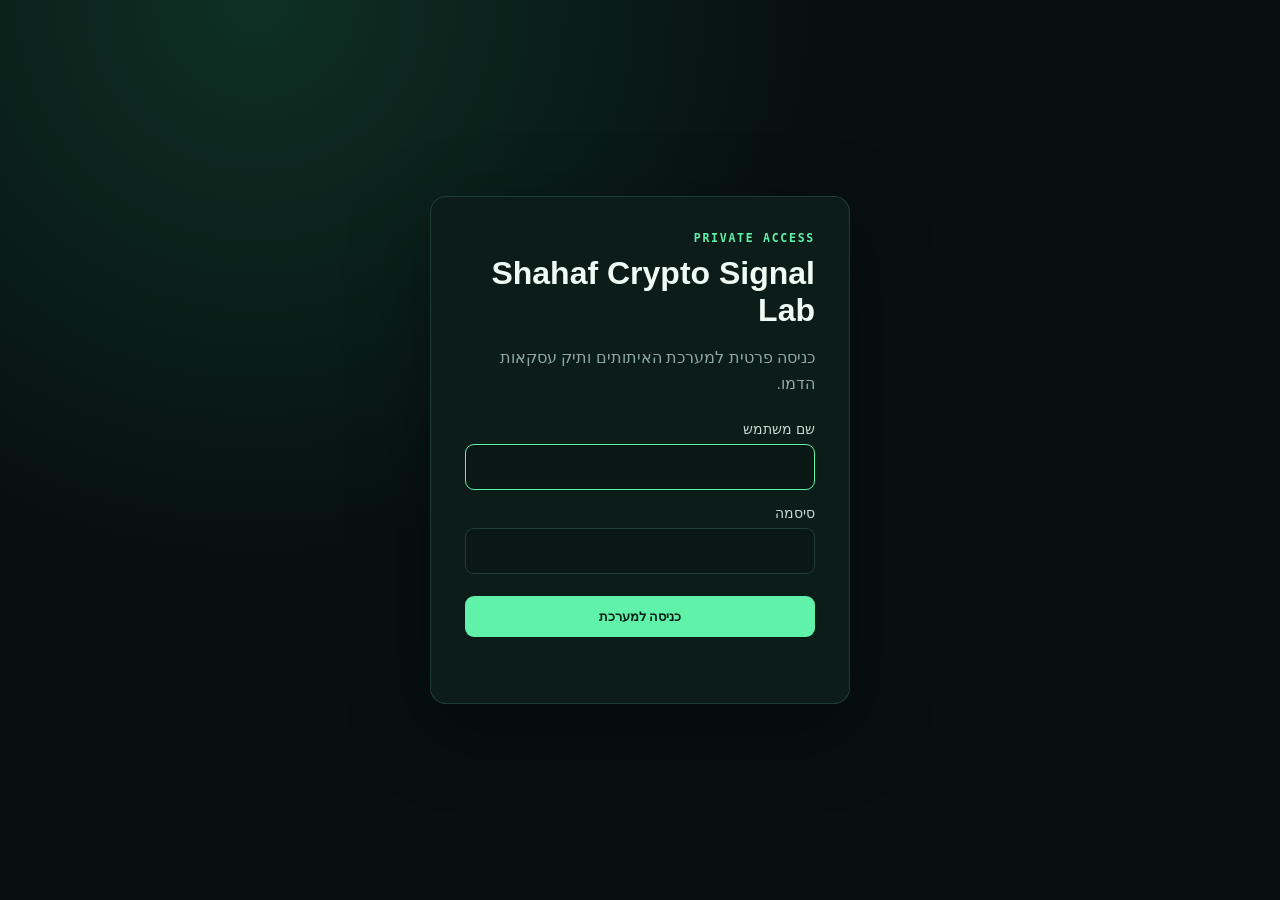
<file: static/login.html>
<!doctype html>
<html lang="he" dir="rtl">
<head>
  <meta charset="utf-8">
  <meta name="viewport" content="width=device-width, initial-scale=1">
  <title>כניסה · Shahaf Crypto Signal Lab</title>
  <style>
    :root { color-scheme: dark; --green:#61f2aa; --muted:#8eaaa0; }
    * { box-sizing: border-box; }
    body {
      margin: 0; min-height: 100vh; display: grid; place-items: center;
      color: #effbf5; font-family: "Segoe UI", Arial, sans-serif;
      background:
        radial-gradient(circle at 20% 0%, rgba(42,178,126,.2), transparent 35rem),
        #07100f;
    }
    form {
      width: min(420px, calc(100% - 30px)); padding: 34px;
      background: rgba(13,29,26,.94); border: 1px solid rgba(134,236,188,.16);
      border-radius: 16px; box-shadow: 0 25px 80px rgba(0,0,0,.35);
    }
    .eyebrow { color:var(--green); font:700 .72rem Consolas,monospace; letter-spacing:.15em; }
    h1 { margin: 10px 0 8px; font-size: 2rem; }
    p { color:var(--muted); line-height:1.6; margin-bottom:25px; }
    label { display:block; margin:15px 0 7px; color:#c7d9d1; font-size:.88rem; }
    input {
      width:100%; padding:13px; border-radius:9px; outline:none;
      border:1px solid rgba(134,236,188,.18); color:#effbf5; background:#091815;
      font:inherit;
    }
    input:focus { border-color:var(--green); }
    button {
      width:100%; margin-top:22px; padding:13px; border:0; border-radius:9px;
      background:var(--green); color:#052018; font-weight:800; cursor:pointer;
    }
    #error { color:#ff8290; min-height:20px; margin:12px 0 0; font-size:.86rem; }
  </style>
</head>
<body>
  <form method="post" action="/login" autocomplete="on">
    <div class="eyebrow">PRIVATE ACCESS</div>
    <h1>Shahaf Crypto Signal Lab</h1>
    <p>כניסה פרטית למערכת האיתותים ותיק עסקאות הדמו.</p>
    <label for="username">שם משתמש</label>
    <input id="username" name="username" autocomplete="username" required autofocus>
    <label for="password">סיסמה</label>
    <input id="password" name="password" type="password" autocomplete="current-password" required>
    <button type="submit">כניסה למערכת</button>
    <div id="error"></div>
  </form>
  <script>
    const error = new URLSearchParams(location.search).get("error");
    document.querySelector("#error").textContent = error === "locked"
      ? "יותר מדי ניסיונות. יש להמתין 15 דקות."
      : error ? "שם המשתמש או הסיסמה אינם נכונים." : "";
  </script>
</body>
</html>
</file>
